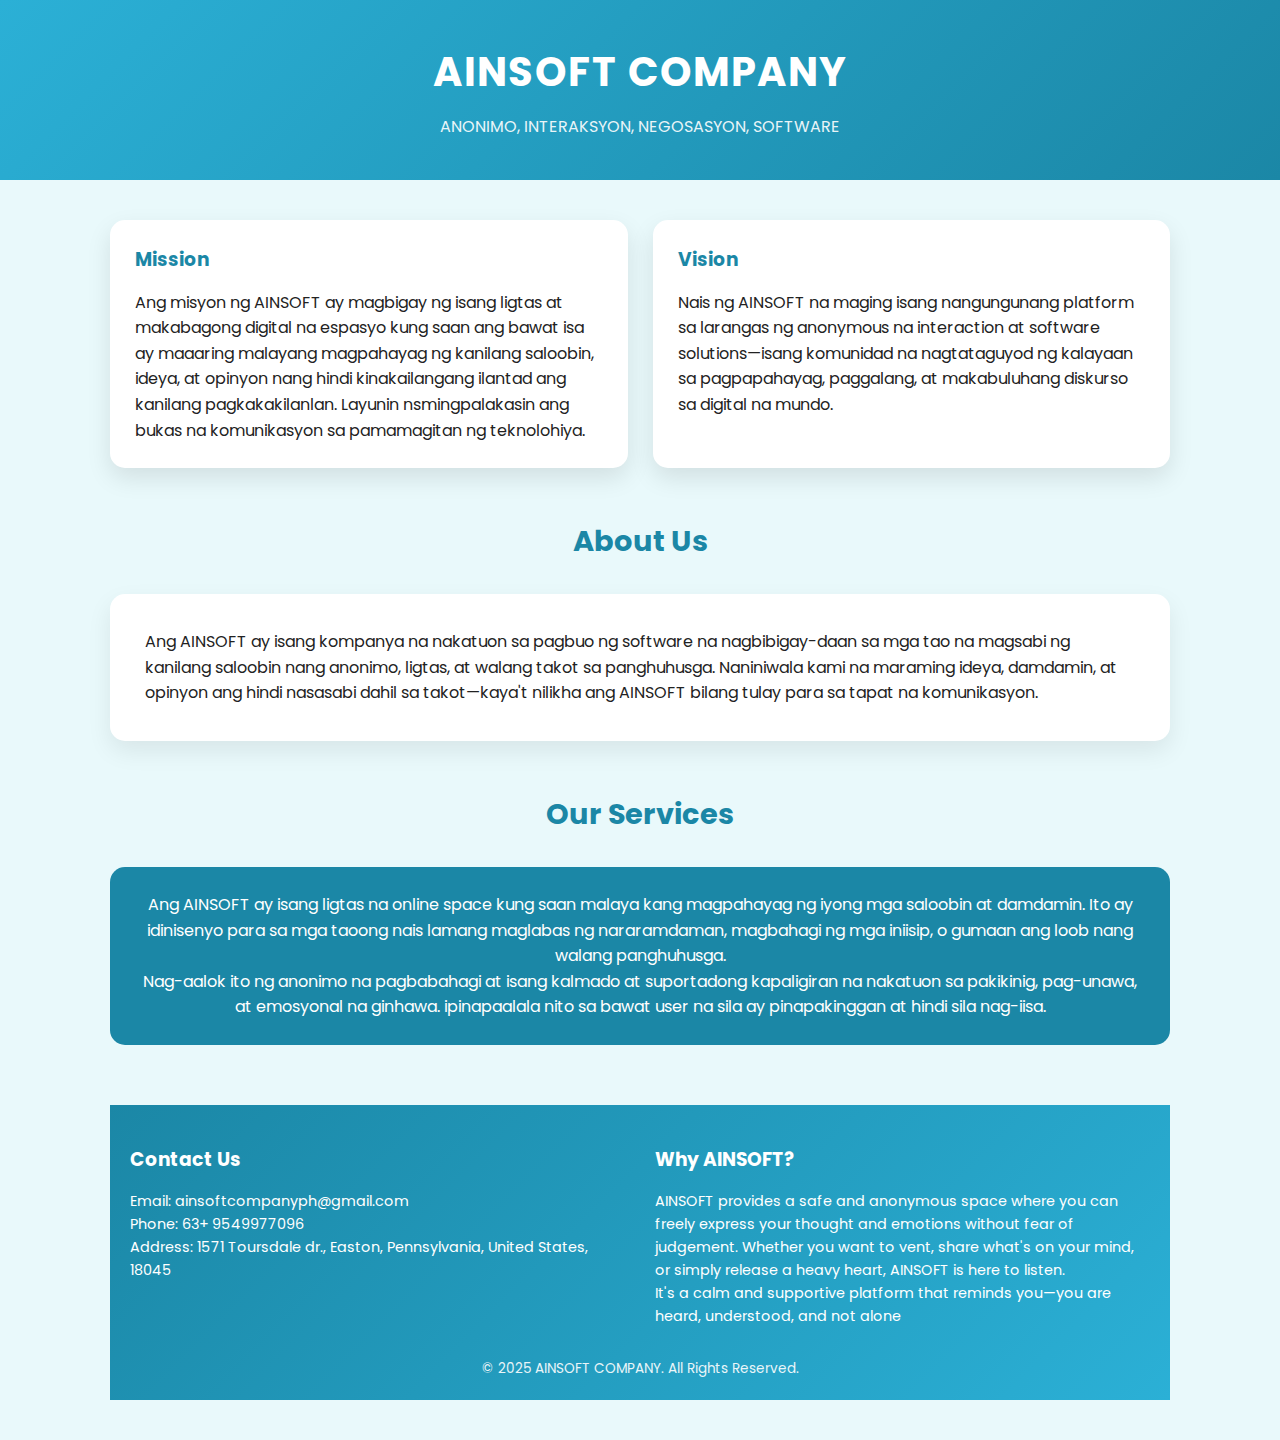
<file: index.html>
<!DOCTYPE html>
<html lang="en">
<head>
    <meta charset="UTF-8">
    <title>AINSOFT Company</title>
    <meta name="viewport" content="width=device-width, initial-scale=1.0">

    <!-- Google Font -->
    <link href="https://fonts.googleapis.com/css2?family=Poppins:wght@300;400;600;700&display=swap" rel="stylesheet">

    <style>
        * {
            margin: 0;
            padding: 0;
            box-sizing: border-box;
            font-family: 'Poppins', sans-serif;
        }

        body {
            background: #e9f9fb;
            color: #222;
            line-height: 1.6;
        }

        /* HEADER */
        header {
            background: linear-gradient(135deg, #2bb0d6, #1b87a6);
            color: #fff;
            padding: 40px 20px;
            text-align: center;
        }

        header h1 {
            font-size: 2.5rem;
            letter-spacing: 2px;
        }

        header p {
            margin-top: 10px;
            font-size: 1rem;
            opacity: 0.9;
        }

        /* MAIN CONTAINER */
        .container {
            max-width: 1100px;
            margin: auto;
            padding: 40px 20px;
        }

        /* SECTION TITLE */
        .section-title {
            text-align: center;
            font-size: 1.8rem;
            margin-bottom: 30px;
            color: #1b87a6;
        }

        /* MISSION & VISION */
        .card-grid {
            display: grid;
            grid-template-columns: repeat(auto-fit, minmax(280px, 1fr));
            gap: 25px;
            margin-bottom: 50px;
        }

        .card {
            background: #fff;
            border-radius: 15px;
            padding: 25px;
            box-shadow: 0 10px 25px rgba(0, 0, 0, 0.1);
            transition: transform 0.3s;
        }

        .card:hover {
            transform: translateY(-5px);
        }

        .card h3 {
            margin-bottom: 15px;
            color: #1b87a6;
        }

        /* ABOUT */
        .about {
            background: #ffffff;
            padding: 35px;
            border-radius: 15px;
            margin-bottom: 50px;
            box-shadow: 0 10px 25px rgba(0, 0, 0, 0.08);
        }

        /* SERVICES */
        .services {
            display: grid;
            grid-template-columns: repeat(auto-fit, minmax(250px, 1fr));
            gap: 20px;
            margin-bottom: 60px;
        }

        .service-box {
            background: #1b87a6;
            color: #fff;
            padding: 25px;
            border-radius: 15px;
            text-align: center;
            transition: background 0.3s;
        }

        .service-box:hover {
            background: #146b84;
        }

        .service-box h4 {
            margin-bottom: 10px;
        }

        /* FOOTER */
        footer {
            background: linear-gradient(135deg, #1b87a6, #2bb0d6);
            color: #fff;
            padding: 40px 20px 20px;
        }

        .footer-content {
            max-width: 1100px;
            margin: auto;
            display: grid;
            grid-template-columns: repeat(auto-fit, minmax(250px, 1fr));
            gap: 30px;
        }

        footer h3 {
            margin-bottom: 15px;
        }

        footer p {
            font-size: 0.9rem;
        }

        .copyright {
            text-align: center;
            margin-top: 30px;
            font-size: 0.85rem;
            opacity: 0.9;
        }
    </style>
</head>
<body>

    <!-- HEADER -->
    <header>
        <h1>AINSOFT COMPANY</h1>
        <p>ANONIMO, INTERAKSYON, NEGOSASYON, SOFTWARE</p>
    </header>

    <!-- MAIN CONTENT -->
    <div class="container">

        <!-- MISSION & VISION -->
        <div class="card-grid">
            <div class="card">
                <h3>Mission</h3>
                <p>
                    Ang misyon ng AINSOFT ay magbigay ng isang ligtas at makabagong digital na espasyo kung saan
                    ang bawat isa ay maaaring malayang magpahayag ng kanilang saloobin, ideya, at opinyon nang hindi
                    kinakailangang ilantad ang kanilang pagkakakilanlan. Layunin nsmingpalakasin ang bukas na  komunikasyon
                    sa pamamagitan ng teknolohiya.
                </p>
            </div>

            <div class="card">
                <h3>Vision</h3>
                <p>
                    Nais ng AINSOFT na maging isang nangungunang platform sa larangas ng anonymous na interaction at
                    software solutions—isang komunidad na nagtataguyod ng kalayaan sa pagpapahayag, paggalang, at 
                    makabuluhang diskurso sa digital na mundo.
                </p>
            </div>
        </div>

        <!-- ABOUT -->
        <h2 class="section-title">About Us</h2>
        <div class="about">
            <p>
                Ang AINSOFT ay isang kompanya na nakatuon sa pagbuo ng software na nagbibigay-daan
                sa mga tao na magsabi ng kanilang saloobin nang anonimo, ligtas, at walang takot sa panghuhusga.
            Naniniwala kami na maraming ideya, damdamin, at opinyon ang hindi nasasabi dahil sa takot—kaya't 
            nilikha ang AINSOFT bilang tulay para sa tapat na komunikasyon.
            </p>
        </div>

        <!-- SERVICES -->
        <h2 class="section-title">Our Services</h2>
        <div class="services">
            <div class="service-box">
                <p>Ang AINSOFT ay isang ligtas na online space kung saan malaya kang magpahayag ng iyong
                    mga saloobin at damdamin. Ito ay idinisenyo para sa mga taoong nais lamang maglabas
                    ng nararamdaman, magbahagi ng mga iniisip, o gumaan ang loob nang walang panghuhusga.
                </p>
                <p>    
                Nag-aalok ito ng anonimo na pagbabahagi at isang kalmado at suportadong kapaligiran na
                    nakatuon sa pakikinig, pag-unawa, at emosyonal na ginhawa. ipinapaalala nito sa bawat 
                    user na sila ay pinapakinggan at hindi sila nag-iisa.
                </p>
            </div>

    </div>

    <!-- FOOTER -->
    <footer>
        <div class="footer-content">
            <div>
                <h3>Contact Us</h3>
                <p>Email: ainsoftcompanyph@gmail.com</p>
                <p>Phone: 63+ 9549977096</p>
                <p>Address: 1571 Toursdale dr., Easton, Pennsylvania, United States, 18045</p>
            </div>

            <div>
                <h3>Why AINSOFT?</h3>
                <p>
                    AINSOFT provides a safe and anonymous space where you can freely express your 
                    thought and emotions without fear of judgement. Whether you want to vent, share what's on your mind,
                     or simply release a heavy heart, AINSOFT is here to listen.
                </p>
                <p>It's a calm and supportive platform that reminds you—you are heard, understood, and not alone</p>
            </div>
        </div>

        <div class="copyright">
            © 2025 AINSOFT COMPANY. All Rights Reserved.
        </div>
    </footer>

</body>
</html>
</file>
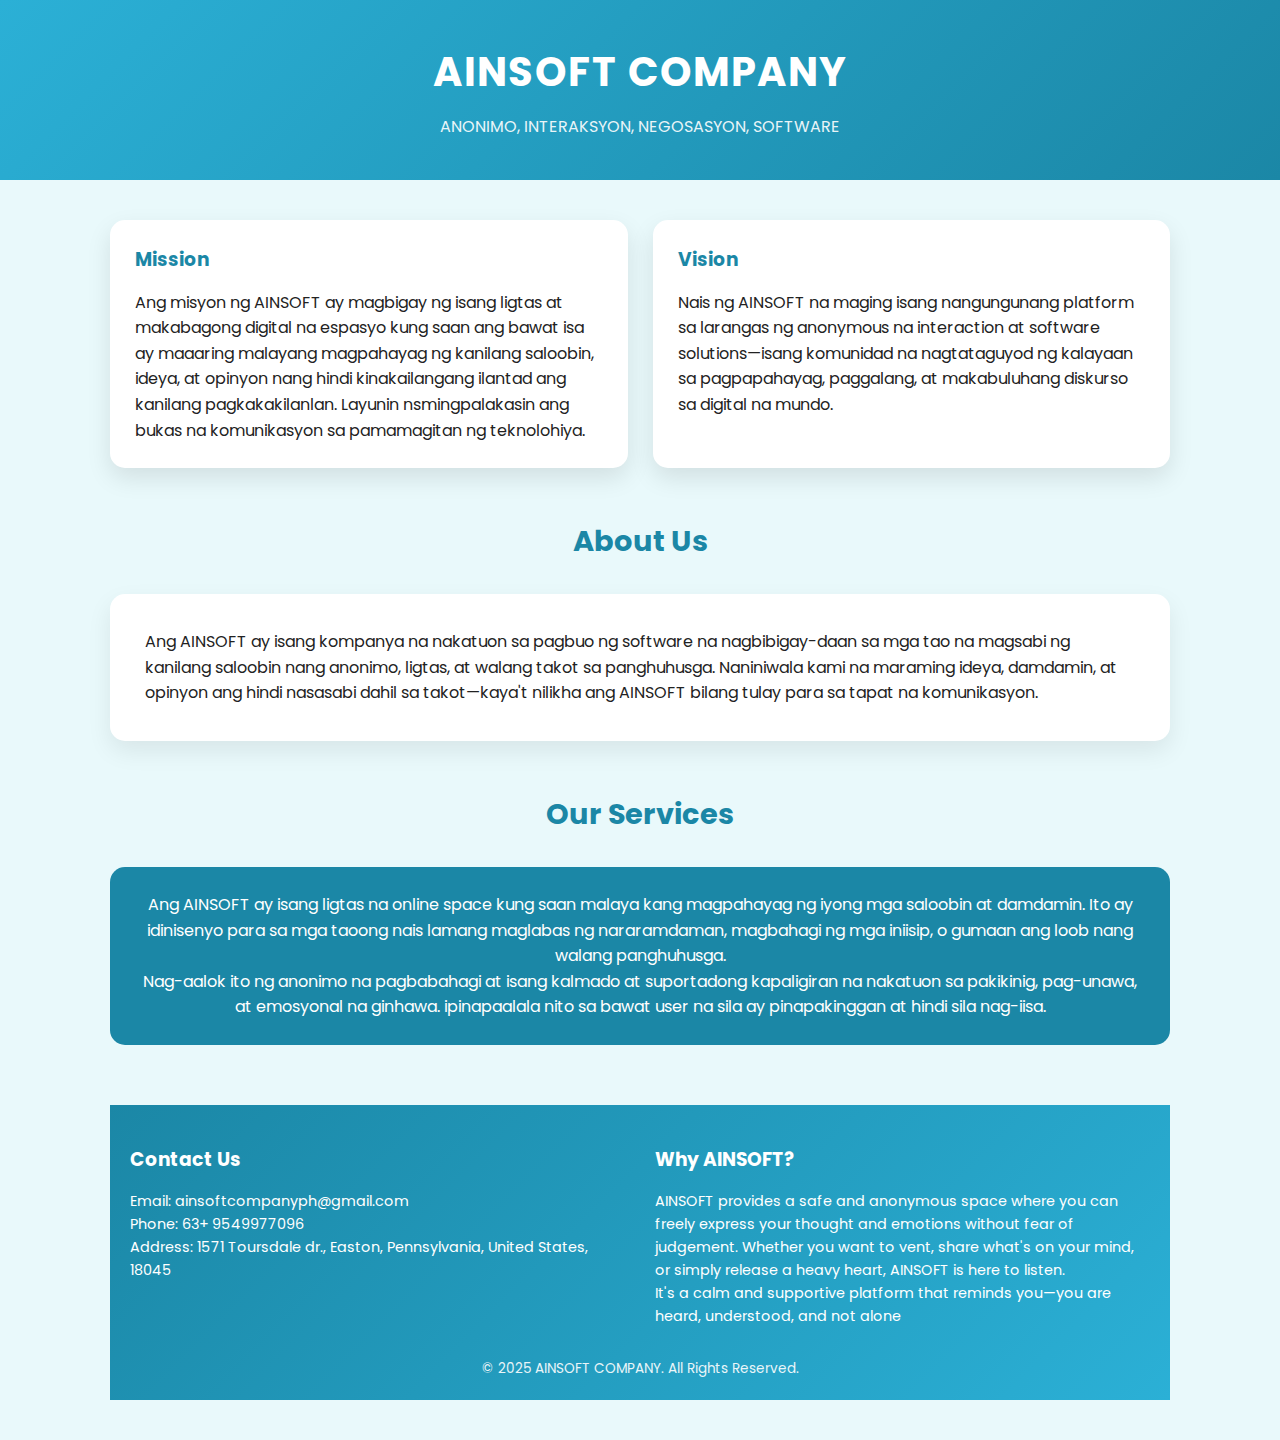
<file: AINSOFTCOMPANY.html>
<!DOCTYPE html>
<html lang="en">
<head>
    <meta charset="UTF-8">
    <title>AINSOFT Company</title>
    <meta name="viewport" content="width=device-width, initial-scale=1.0">

    <!-- Google Font -->
    <link href="https://fonts.googleapis.com/css2?family=Poppins:wght@300;400;600;700&display=swap" rel="stylesheet">

    <style>
        * {
            margin: 0;
            padding: 0;
            box-sizing: border-box;
            font-family: 'Poppins', sans-serif;
        }

        body {
            background: #e9f9fb;
            color: #222;
            line-height: 1.6;
        }

        /* HEADER */
        header {
            background: linear-gradient(135deg, #2bb0d6, #1b87a6);
            color: #fff;
            padding: 40px 20px;
            text-align: center;
        }

        header h1 {
            font-size: 2.5rem;
            letter-spacing: 2px;
        }

        header p {
            margin-top: 10px;
            font-size: 1rem;
            opacity: 0.9;
        }

        /* MAIN CONTAINER */
        .container {
            max-width: 1100px;
            margin: auto;
            padding: 40px 20px;
        }

        /* SECTION TITLE */
        .section-title {
            text-align: center;
            font-size: 1.8rem;
            margin-bottom: 30px;
            color: #1b87a6;
        }

        /* MISSION & VISION */
        .card-grid {
            display: grid;
            grid-template-columns: repeat(auto-fit, minmax(280px, 1fr));
            gap: 25px;
            margin-bottom: 50px;
        }

        .card {
            background: #fff;
            border-radius: 15px;
            padding: 25px;
            box-shadow: 0 10px 25px rgba(0, 0, 0, 0.1);
            transition: transform 0.3s;
        }

        .card:hover {
            transform: translateY(-5px);
        }

        .card h3 {
            margin-bottom: 15px;
            color: #1b87a6;
        }

        /* ABOUT */
        .about {
            background: #ffffff;
            padding: 35px;
            border-radius: 15px;
            margin-bottom: 50px;
            box-shadow: 0 10px 25px rgba(0, 0, 0, 0.08);
        }

        /* SERVICES */
        .services {
            display: grid;
            grid-template-columns: repeat(auto-fit, minmax(250px, 1fr));
            gap: 20px;
            margin-bottom: 60px;
        }

        .service-box {
            background: #1b87a6;
            color: #fff;
            padding: 25px;
            border-radius: 15px;
            text-align: center;
            transition: background 0.3s;
        }

        .service-box:hover {
            background: #146b84;
        }

        .service-box h4 {
            margin-bottom: 10px;
        }

        /* FOOTER */
        footer {
            background: linear-gradient(135deg, #1b87a6, #2bb0d6);
            color: #fff;
            padding: 40px 20px 20px;
        }

        .footer-content {
            max-width: 1100px;
            margin: auto;
            display: grid;
            grid-template-columns: repeat(auto-fit, minmax(250px, 1fr));
            gap: 30px;
        }

        footer h3 {
            margin-bottom: 15px;
        }

        footer p {
            font-size: 0.9rem;
        }

        .copyright {
            text-align: center;
            margin-top: 30px;
            font-size: 0.85rem;
            opacity: 0.9;
        }
    </style>
</head>
<body>

    <!-- HEADER -->
    <header>
        <h1>AINSOFT COMPANY</h1>
        <p>ANONIMO, INTERAKSYON, NEGOSASYON, SOFTWARE</p>
    </header>

    <!-- MAIN CONTENT -->
    <div class="container">

        <!-- MISSION & VISION -->
        <div class="card-grid">
            <div class="card">
                <h3>Mission</h3>
                <p>
                    Ang misyon ng AINSOFT ay magbigay ng isang ligtas at makabagong digital na espasyo kung saan
                    ang bawat isa ay maaaring malayang magpahayag ng kanilang saloobin, ideya, at opinyon nang hindi
                    kinakailangang ilantad ang kanilang pagkakakilanlan. Layunin nsmingpalakasin ang bukas na  komunikasyon
                    sa pamamagitan ng teknolohiya.
                </p>
            </div>

            <div class="card">
                <h3>Vision</h3>
                <p>
                    Nais ng AINSOFT na maging isang nangungunang platform sa larangas ng anonymous na interaction at
                    software solutions—isang komunidad na nagtataguyod ng kalayaan sa pagpapahayag, paggalang, at 
                    makabuluhang diskurso sa digital na mundo.
                </p>
            </div>
        </div>

        <!-- ABOUT -->
        <h2 class="section-title">About Us</h2>
        <div class="about">
            <p>
                Ang AINSOFT ay isang kompanya na nakatuon sa pagbuo ng software na nagbibigay-daan
                sa mga tao na magsabi ng kanilang saloobin nang anonimo, ligtas, at walang takot sa panghuhusga.
            Naniniwala kami na maraming ideya, damdamin, at opinyon ang hindi nasasabi dahil sa takot—kaya't 
            nilikha ang AINSOFT bilang tulay para sa tapat na komunikasyon.
            </p>
        </div>

        <!-- SERVICES -->
        <h2 class="section-title">Our Services</h2>
        <div class="services">
            <div class="service-box">
                
                <p>Ang AINSOFT ay isang ligtas na online space kung saan malaya kang magpahayag ng iyong
                    mga saloobin at damdamin. Ito ay idinisenyo para sa mga taoong nais lamang maglabas
                    ng nararamdaman, magbahagi ng mga iniisip, o gumaan ang loob nang walang panghuhusga.
                </p>
                <p>    
                Nag-aalok ito ng anonimo na pagbabahagi at isang kalmado at suportadong kapaligiran na
                    nakatuon sa pakikinig, pag-unawa, at emosyonal na ginhawa. ipinapaalala nito sa bawat 
                    user na sila ay pinapakinggan at hindi sila nag-iisa.
                </p>
            </div>

    </div>

    <!-- FOOTER -->
    <footer>
        <div class="footer-content">
            <div>
                <h3>Contact Us</h3>
                <p>Email: ainsoftcompanyph@gmail.com</p>
                <p>Phone: 63+ 9549977096</p>
                <p>Address: 1571 Toursdale dr., Easton, Pennsylvania, United States, 18045</p>
            </div>

            <div>
                <h3>Why AINSOFT?</h3>
                <p>
                    AINSOFT provides a safe and anonymous space where you can freely express your 
                    thought and emotions without fear of judgement. Whether you want to vent, share what's on your mind,
                     or simply release a heavy heart, AINSOFT is here to listen.
                </p>
                <p>It's a calm and supportive platform that reminds you—you are heard, understood, and not alone</p>
            </div>
        </div>

        <div class="copyright">
            © 2025 AINSOFT COMPANY. All Rights Reserved.
        </div>
    </footer>

</body>
</html>
</file>
